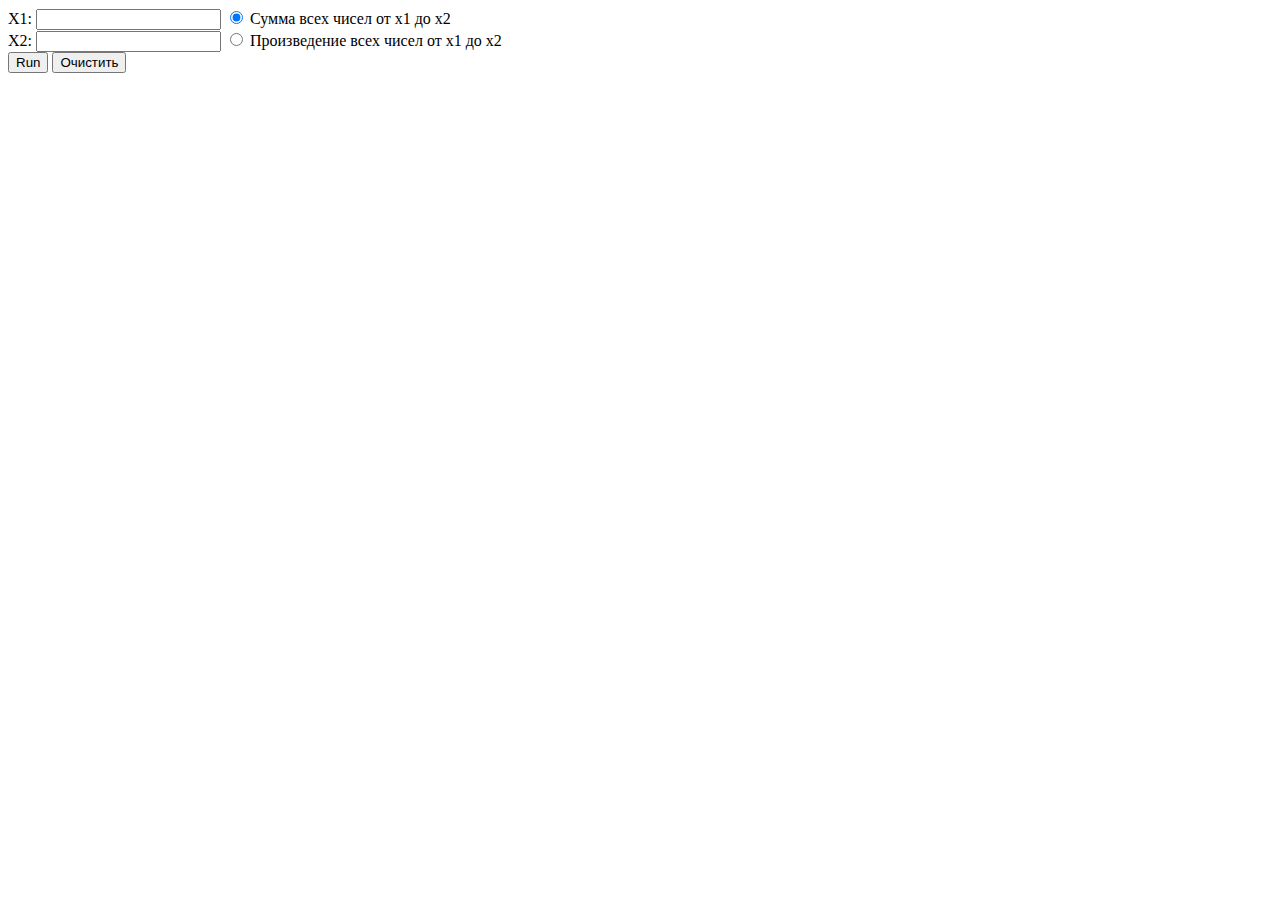
<file: Javascript/task 2/index.html>
<!DOCTYPE html>
<html>
    <head>
        <script src="script.js"></script>
        <meta http-equiv="Content-Type" content="text/html"; charset=utf-8>
    </head>
    <body>    
        X1: <input type="text" id="x1">
        <input type="radio" name="switcher" value="sum" checked> Сумма всех чисел от x1 до x2<br>
        X2: <input type="text" id="x2">
        <input type="radio" name="switcher" value="mult"> Произведение всех чисел от x1 до x2<br>
        <input type="button" value="Run" onclick="buttonRun()">
        <input type="button" value="Очистить" onclick="buttonClear()"><br>
        <div id="result"></div>
    </body>
</html>
</file>
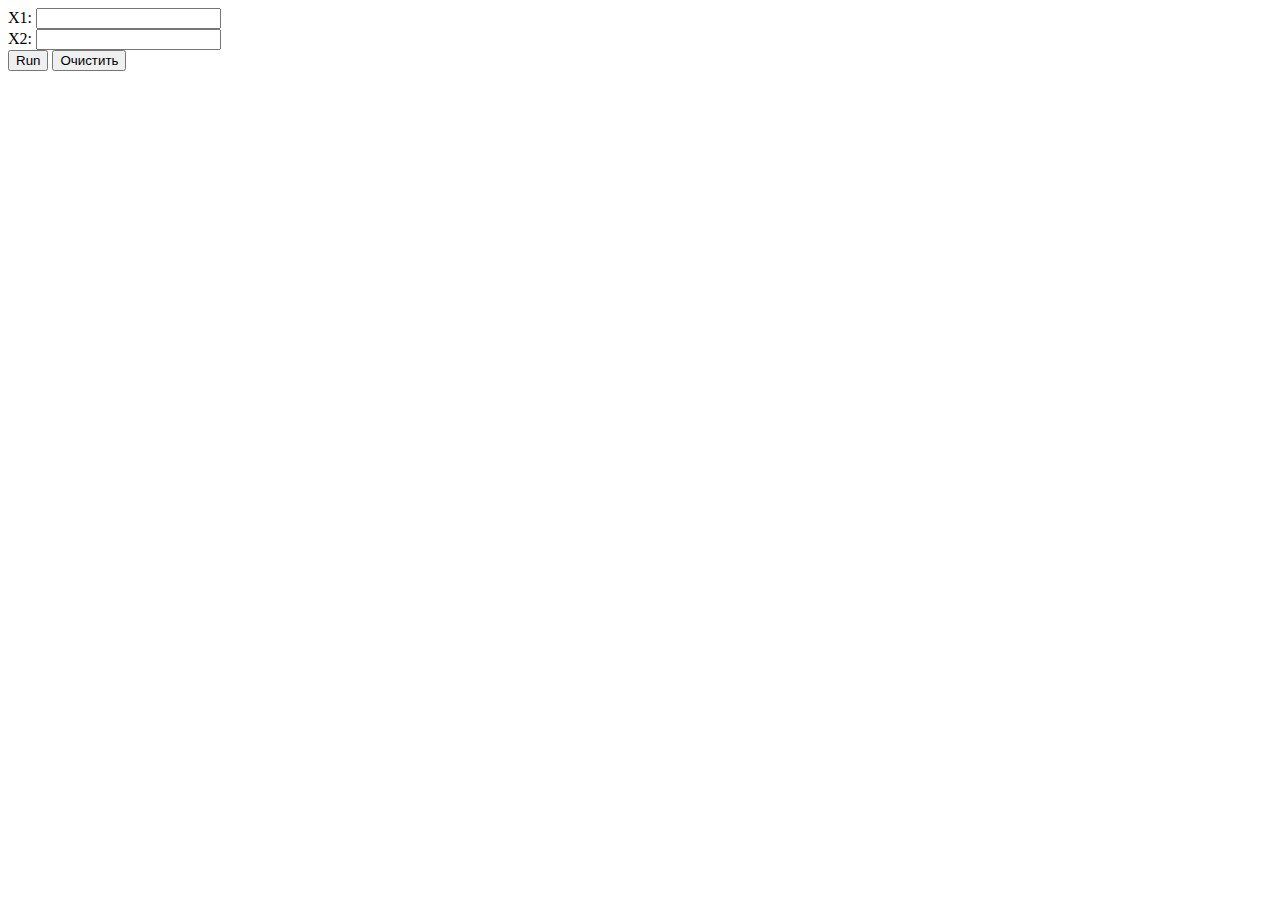
<file: Javascript/task 3/index.html>
<!DOCTYPE html>
<html>
    <head>
        <script src="script.js"></script>
        <meta http-equiv="Content-Type" content="text/html"; charset=utf-8>
    </head>
    <body>    
        X1: <input type="text" id="x1"><br>
        X2: <input type="text" id="x2"><br>
        <input type="button" value="Run" onclick="buttonRun()">
        <input type="button" value="Очистить" onclick="buttonClear()"><br>
        <div id="result"></div>
    </body>
</html>
</file>
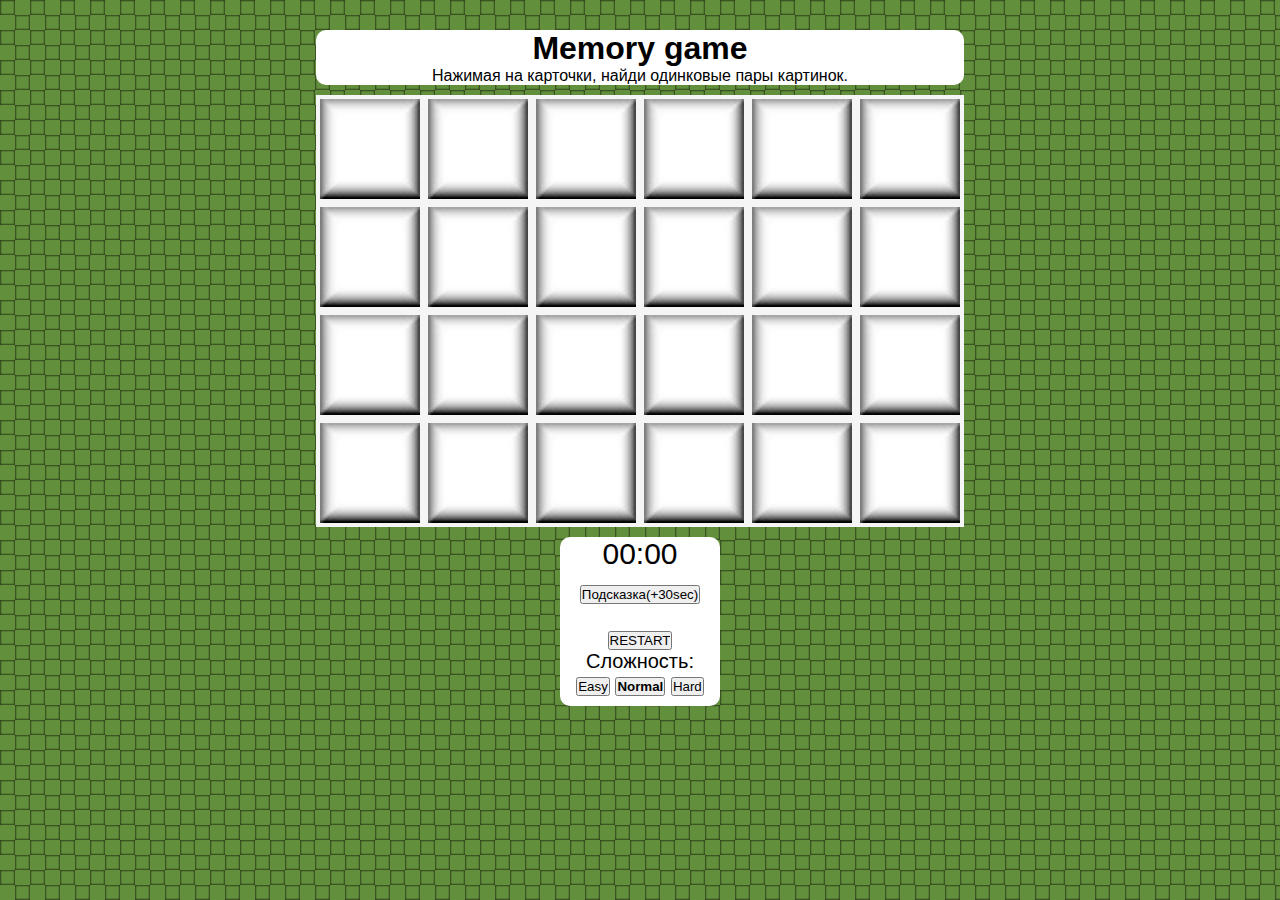
<file: Javascript/task 4/index.html>
<!DOCTYPE html>
<html>
    <head>
        <script src="script.js" defer></script>
        <meta http-equiv="Content-Type" content="text/html"; charset=utf-8>
        <link rel="stylesheet" type="text/css" href="style.css">
    </head>
    <body>    
        <div class="main_section">
            <div class="header">
                <h1>Memory game</h1>
                <p>Нажимая на карточки, найди одинковые пары картинок.</p>
            </div>
            <div id="cardsList">
                <div class="gameButton">
                    <img id="cell_0" onclick="button(0)" src="images/default.jpg">
                </div>
                <div class="gameButton">
                    <img id="cell_1" onclick="button(1)" src="images/default.jpg">
                </div>
                <div class="gameButton">
                    <img id="cell_2" onclick="button(2)" src="images/default.jpg">
                </div>
                <div class="gameButton">
                    <img id="cell_3" onclick="button(3)" src="images/default.jpg">
                </div>
                <div class="gameButton">
                    <img id="cell_4" onclick="button(4)" src="images/default.jpg">
                </div>      
                <div class="gameButton">
                    <img id="cell_5" onclick="button(5)" src="images/default.jpg">
                </div>
                <div class="gameButton">
                    <img id="cell_6" onclick="button(6)" src="images/default.jpg">
                </div>
                <div class="gameButton">
                    <img id="cell_7" onclick="button(7)" src="images/default.jpg">
                </div>
                <div class="gameButton">
                    <img id="cell_8" onclick="button(8)" src="images/default.jpg">
                </div>
                <div class="gameButton">
                    <img id="cell_9" onclick="button(9)" src="images/default.jpg">
                </div>
                <div class="gameButton">
                    <img id="cell_10" onclick="button(10)" src="images/default.jpg">
                </div>
                <div class="gameButton">
                    <img id="cell_11" onclick="button(11)" src="images/default.jpg">
                </div>
                <div class="gameButton">
                    <img id="cell_12" onclick="button(12)" src="images/default.jpg">
                </div>
                <div class="gameButton">
                    <img id="cell_13" onclick="button(13)" src="images/default.jpg">
                </div>
                <div class="gameButton">
                    <img id="cell_14" onclick="button(14)" src="images/default.jpg">
                </div>
                <div class="gameButton">
                    <img id="cell_15" onclick="button(15)" src="images/default.jpg">
                </div>
                <div class="gameButton">
                    <img id="cell_16" onclick="button(16)" src="images/default.jpg">
                </div>
                <div class="gameButton">
                    <img id="cell_17" onclick="button(17)" src="images/default.jpg">
                </div>
                <div class="gameButton">
                    <img id="cell_18" onclick="button(18)" src="images/default.jpg">
                </div>
                <div class="gameButton">
                    <img id="cell_19" onclick="button(19)" src="images/default.jpg">
                </div>
                <div class="gameButton">
                    <img id="cell_20" onclick="button(20)" src="images/default.jpg">
                </div>
                <div class="gameButton">
                    <img id="cell_21" onclick="button(21)" src="images/default.jpg">
                </div>
                <div class="gameButton">
                    <img id="cell_22" onclick="button(22)" src="images/default.jpg">
                </div>
                <div class="gameButton">
                    <img id="cell_23" onclick="button(23)" src="images/default.jpg">
                </div>
            </div>
            <div class="text_section">
                <div id="stopwatch"><time>00:00</time></div>
                <div id="helpbutton"></div>
                <br>
                <div>
                    <input type="button" value="RESTART" onclick="restart()">
                </div>
                <div>
                    <p>Сложность:</p>
                    <input class="difficultyButton" type="button" value="Easy" onclick="changeCells(5)">
                    <input class="difficultyButton" type="button" value="Normal" onclick="changeCells(6)">
                    <input class="difficultyButton" type="button" value="Hard" onclick="changeCells(7)">
                </div>
            </div>
        </div>
    </body>
</html>
</file>
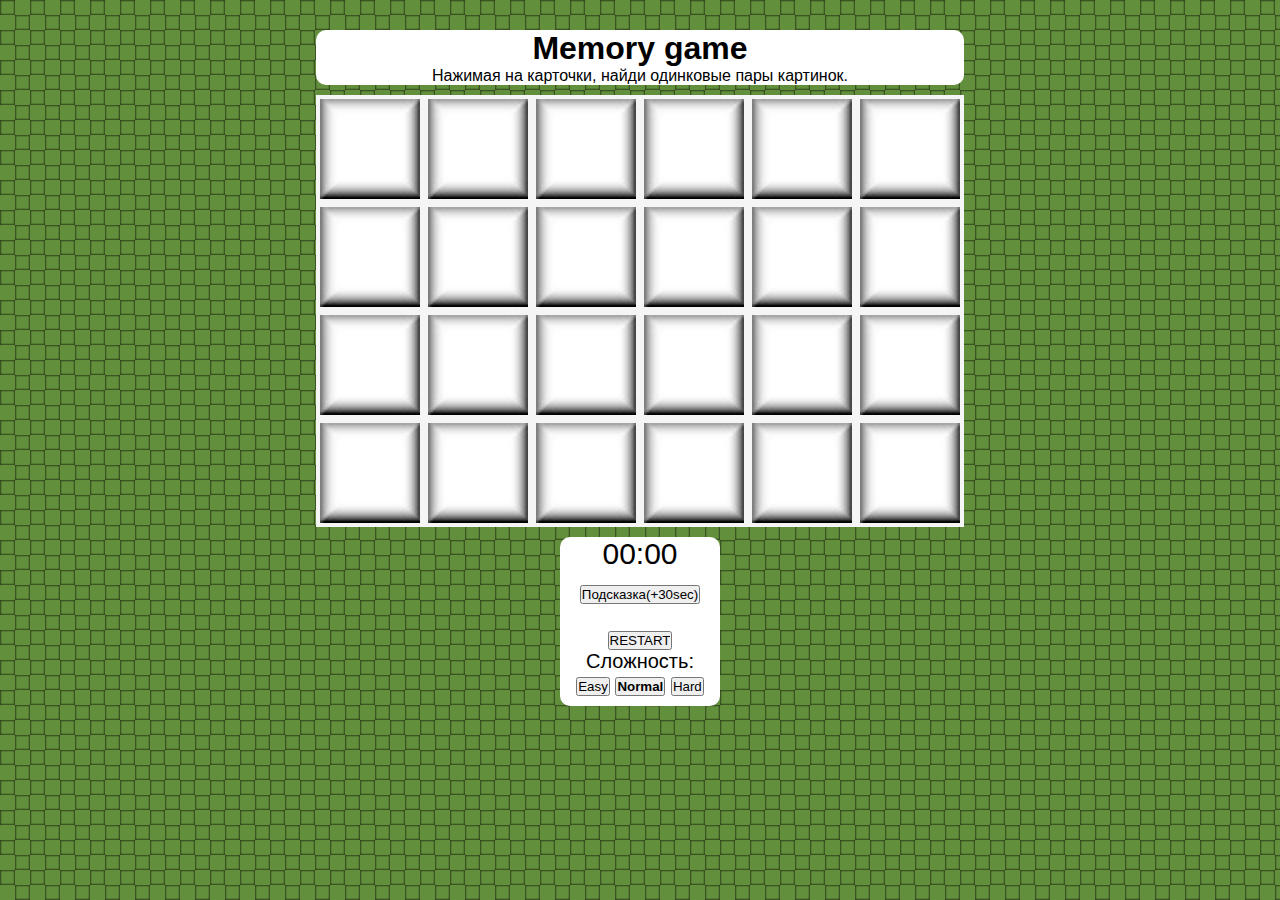
<file: stage 1/Javascript/task 4/index.html>
<!DOCTYPE html>
<html>
    <head>
        <title>Memorygame</title>
        <script src="script.js" defer></script>
        <meta http-equiv="Content-Type" content="text/html"; charset=utf-8>
        <link rel="stylesheet" type="text/css" href="style.css">
    </head>
    <body>    
        <div class="main_section">
            <div class="header">
                <h1>Memory game</h1>
                <p>Нажимая на карточки, найди одинковые пары картинок.</p>
            </div>
            <div id="cardsList">
                <div class="gameButton">
                    <img id="cell_0" onclick="button(0)" src="images/default.jpg">
                </div>
                <div class="gameButton">
                    <img id="cell_1" onclick="button(1)" src="images/default.jpg">
                </div>
                <div class="gameButton">
                    <img id="cell_2" onclick="button(2)" src="images/default.jpg">
                </div>
                <div class="gameButton">
                    <img id="cell_3" onclick="button(3)" src="images/default.jpg">
                </div>
                <div class="gameButton">
                    <img id="cell_4" onclick="button(4)" src="images/default.jpg">
                </div>      
                <div class="gameButton">
                    <img id="cell_5" onclick="button(5)" src="images/default.jpg">
                </div>
                <div class="gameButton">
                    <img id="cell_6" onclick="button(6)" src="images/default.jpg">
                </div>
                <div class="gameButton">
                    <img id="cell_7" onclick="button(7)" src="images/default.jpg">
                </div>
                <div class="gameButton">
                    <img id="cell_8" onclick="button(8)" src="images/default.jpg">
                </div>
                <div class="gameButton">
                    <img id="cell_9" onclick="button(9)" src="images/default.jpg">
                </div>
                <div class="gameButton">
                    <img id="cell_10" onclick="button(10)" src="images/default.jpg">
                </div>
                <div class="gameButton">
                    <img id="cell_11" onclick="button(11)" src="images/default.jpg">
                </div>
                <div class="gameButton">
                    <img id="cell_12" onclick="button(12)" src="images/default.jpg">
                </div>
                <div class="gameButton">
                    <img id="cell_13" onclick="button(13)" src="images/default.jpg">
                </div>
                <div class="gameButton">
                    <img id="cell_14" onclick="button(14)" src="images/default.jpg">
                </div>
                <div class="gameButton">
                    <img id="cell_15" onclick="button(15)" src="images/default.jpg">
                </div>
                <div class="gameButton">
                    <img id="cell_16" onclick="button(16)" src="images/default.jpg">
                </div>
                <div class="gameButton">
                    <img id="cell_17" onclick="button(17)" src="images/default.jpg">
                </div>
                <div class="gameButton">
                    <img id="cell_18" onclick="button(18)" src="images/default.jpg">
                </div>
                <div class="gameButton">
                    <img id="cell_19" onclick="button(19)" src="images/default.jpg">
                </div>
                <div class="gameButton">
                    <img id="cell_20" onclick="button(20)" src="images/default.jpg">
                </div>
                <div class="gameButton">
                    <img id="cell_21" onclick="button(21)" src="images/default.jpg">
                </div>
                <div class="gameButton">
                    <img id="cell_22" onclick="button(22)" src="images/default.jpg">
                </div>
                <div class="gameButton">
                    <img id="cell_23" onclick="button(23)" src="images/default.jpg">
                </div>
            </div>
            <div class="text_section">
                <div id="stopwatch"><time>00:00</time></div>
                <div id="helpbutton"></div>
                <br>
                <div>
                    <input type="button" value="RESTART" onclick="restart()">
                </div>
                <div>
                    <p>Сложность:</p>
                    <input class="difficultyButton" type="button" value="Easy" onclick="changeCells(5)">
                    <input class="difficultyButton" type="button" value="Normal" onclick="changeCells(6)">
                    <input class="difficultyButton" type="button" value="Hard" onclick="changeCells(7)">
                </div>
            </div>
        </div>
    </body>
</html>
</file>
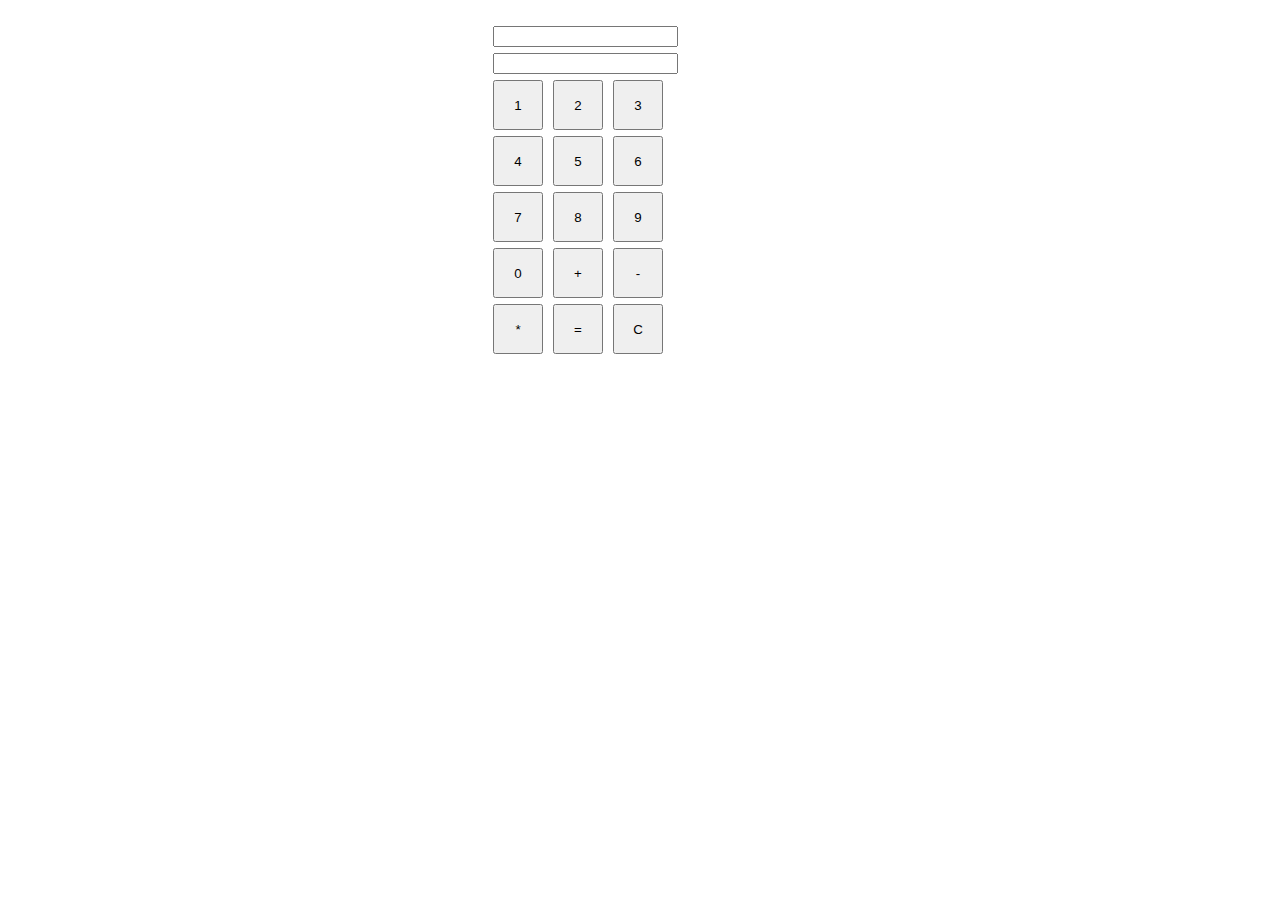
<file: stage 2/Javascript/3/index.html>
<!DOCTYPE html>
<html>
  <head>
    <meta charset="utf-8">
    <meta http-equiv="X-UA-Compatible" content="IE=edge">
    <title>Calculator</title>
    <meta name="viewport" content="width=device-width, initial-scale=1">
    <link rel="stylesheet" type="text/css" href="style.css">
  </head>

  <body>
    <input type="text" id="x1" readonly><br>
    <input type="text" id="x2" readonly><br>
    <button id="btn-1" type="button">1</button>
    <button id="btn-2" type="button">2</button>
    <button id="btn-3" type="button">3</button><br>
    <button id="btn-4" type="button">4</button>
    <button id="btn-5" type="button">5</button>
    <button id="btn-6" type="button">6</button><br>
    <button id="btn-7" type="button">7</button>
    <button id="btn-8" type="button">8</button>
    <button id="btn-9" type="button">9</button><br>
    <button id="btn-0" type="button">0</button>
    <button id="btn-plus" type="button">+</button>
    <button id="btn-minus" type="button">-</button><br>
    <button id="btn-mult" type="button">*</button>
    <button id="btn-eq" type="button">=</button>
    <button id="btn-cl" type="button">C</button>


    <script src="main.js"></script>
  </body>
</html>
</file>
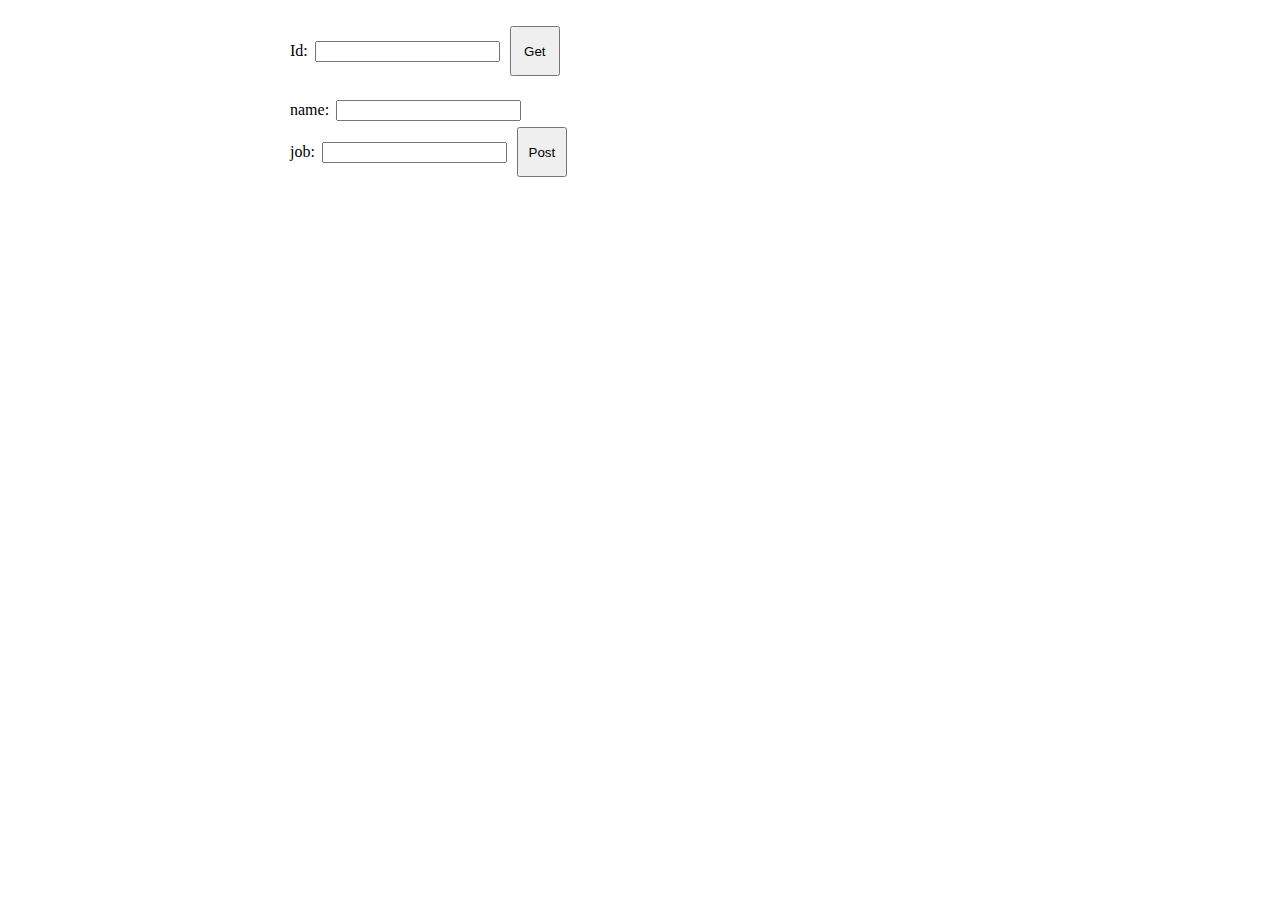
<file: stage 2/Javascript/4/index.html>
<!DOCTYPE html>
<html>
    <head>
        <meta charset="utf-8">
        <meta http-equiv="X-UA-Compatible" content="IE=edge">
        <title>task 4</title>
        <meta name="viewport" content="width=device-width, initial-scale=1">
        <link rel="stylesheet" type="text/css" href="style.css">
    </head>
    <body>
        Id: <input type="text" id="idString">
        <button type="button" id="btnGet">Get</button><br><br>
        name: <input type="text" id="nameString"><br>
        job: <input type="text" id="jobString">
        <button type="button" id="btnPost">Post</button>
        <div id="response"></div>
        <script src="main.js"></script>
    </body>
</html>
</file>
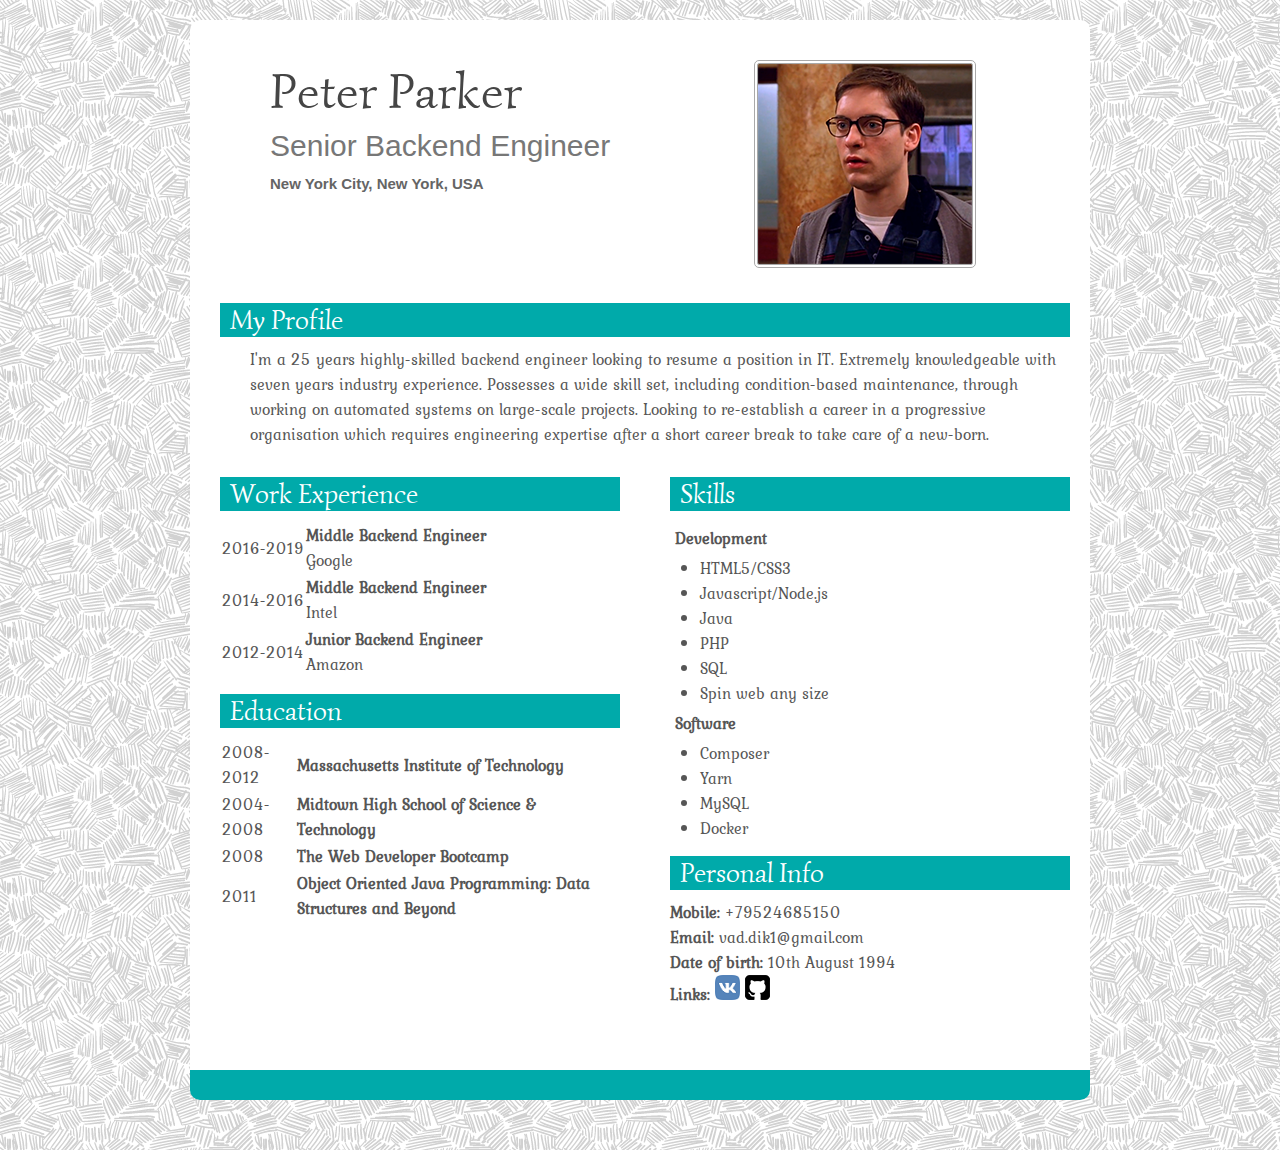
<file: HTML+CSS/resume.html>
<!DOCTYPE HTML>
<html lang="en">
	<head>
		<title>CV</title>
		<meta http-equiv="Content-Type" content="text/html; charset=utf-8">
		<link href="https://fonts.googleapis.com/css?family=Exo+2|Kurale|Simonetta&display=swap" rel="stylesheet">
		<link rel="stylesheet" type="text/css" href="style.css" />
		<meta name="viewport" content="width=device-width, initial-scale=1.0">
	</head>

	<body>
		<div id="header">
			<div id="title">
				<div class="header_title">
					<div class="header_title_name">Peter Parker</div>
					<div class="header_title_position">Senior Backend Engineer</div>
					<div class="header_title_contacts">New York City, New York, USA</div>
				</div>
			</div>

			<div id="avatar">
				<img src="images/photo.png" alt="Resume photo avatar" class="avatar_photo" title="Me">
			</div>
		</div>
		<div id="content">
			<div id="center_content_div">
				<div class="content_section">
					<div class="section_title">My Profile</div>
					<div class="content_section_text">I'm a 25 years highly-skilled backend engineer looking to resume a position in IT.
						 Extremely knowledgeable with seven years industry experience. 
						 Possesses a wide skill set, including condition-based maintenance, through working on automated systems on large-scale projects. 
						 Looking to re-establish a career in a progressive organisation which requires engineering expertise after a short career break to take care of a new-born.
					</div>
				</div>
			</div>

			<div id="left_content_div">
				<div class="content_section">
					<div class="section_title">Work Experience</div>
					<table>
						<tr>
							<td class="table_first_column">2016-2019</td>
							<td class="table_second_column"><b>Middle Backend Engineer</b><br>Google</td>
					  	</tr>
						<tr>
							<td class="table_first_column">2014-2016</td>
							<td class="table_second_column"><b>Middle Backend Engineer</b><br>Intel</td>
					  	</tr> 
						<tr>
							<td class="table_first_column">2012-2014</td>
							<td class="table_second_column"><b>Junior Backend Engineer</b><br>Amazon</td>
					  	</tr>
					</table>
				</div>

				<div class="content_section">
					<div class="section_title">Education</div>
					<table>
						<tr>
							<td class="table_first_column">2008-2012</td>
							<td class="table_second_column"><b>Massachusetts Institute of Technology</b></td>
						</tr>
						<tr>
							<td class="table_first_column">2004-2008</td>
							<td class="table_second_column"><b>Midtown High School of Science & Technology</b></td>
						</tr>
						<tr>
							<td class="table_first_column">2008</td>
							<td class="table_second_column"><b>The Web Developer Bootcamp</b></td>
						</tr>
						<tr>
							<td class="table_first_column">2011</td>
							<td class="table_second_column"><b>Object Oriented Java Programming: Data Structures and Beyond </b></td>
						</tr>
					</table>
				</div>
			</div>

			<div id="right_content_div">
				<div class="content_section">
					<div class="section_title">Skills</div>
					<h4>Development</h4>
					<ul>
						<li>HTML5/CSS3</li>
						<li>Javascript/Node.js</li>
						<li>Java</li>
						<li>PHP</li>
						<li>SQL</li>
						<li>Spin web any size</li>
					</ul>
					<h4>Software</h4>
					<ul>
						<li>Composer</li>
						<li>Yarn</li>
						<li>MySQL</li>
						<li>Docker</li>
					</ul>		
				</div>
				
				<div class="content_section">
					<div class="section_title">Personal Info</div>
					<div class="section_contacts">
						<b>Mobile:</b> +79524685150<br>
						<b>Email:</b> vad.dik1@gmail.com<br>
						<b>Date of birth:</b> 10th August 1994<br>
						<b>Links: </b>
						<a href="https://vk.com/id175730848"><img src="images/vk_logo.png" width="25" height="25" alt="VK icon" title="VK"></a>
						<a href="https://github.com/praisethewind"><img src="images/github.png" width="25" height="25" alt="Github icon" title="Github"></a>
					</div>
				</div>
			</div>
		</div>
		<div id="footer"></div>
	</body>
</html>
</file>
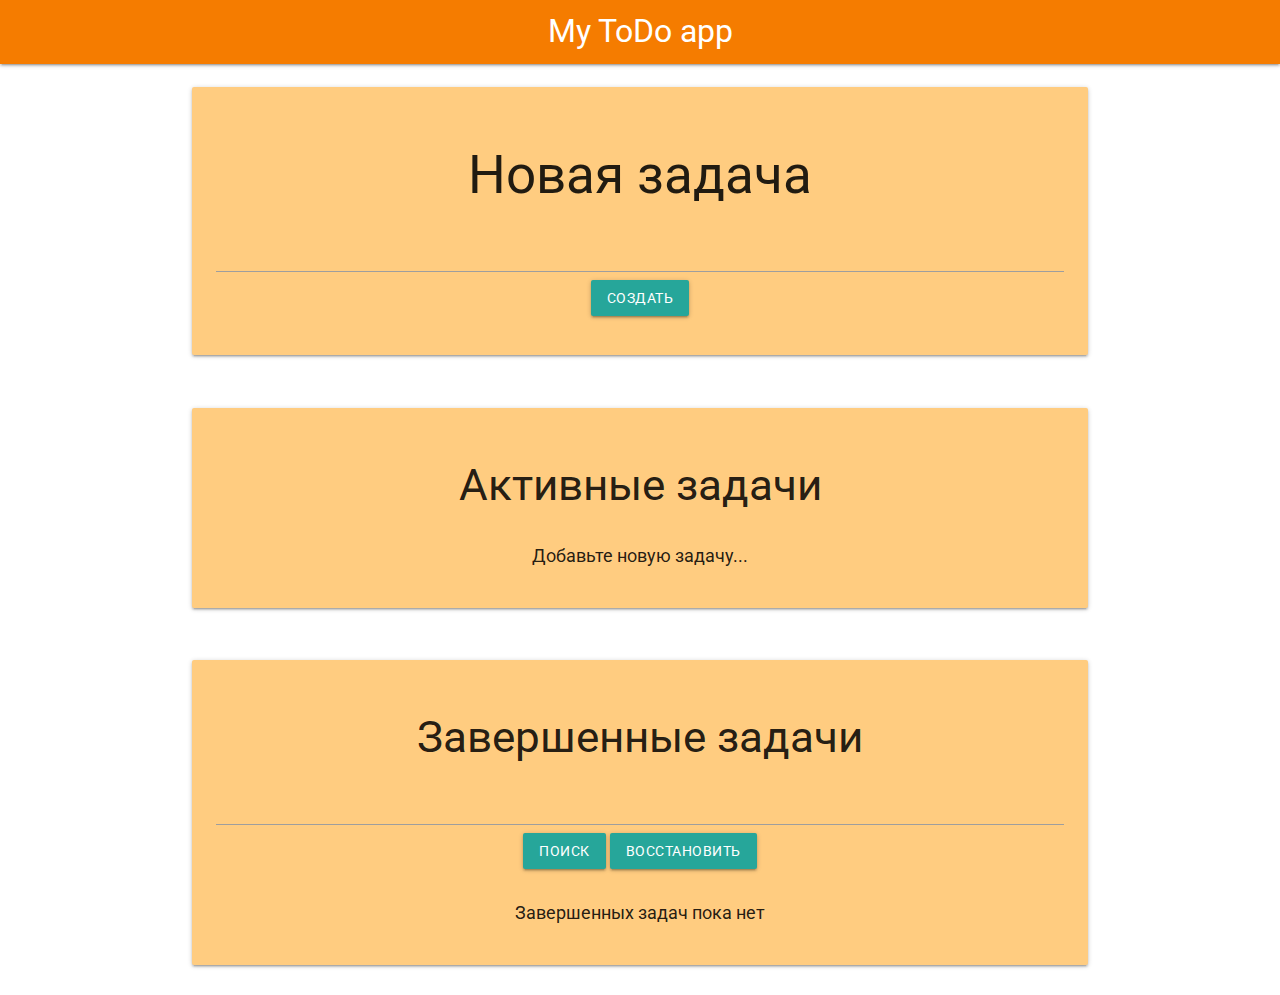
<file: stage 2/Javascript/2/example.html>
<!DOCTYPE html>
<html>

<head>
  <meta charset="utf-8">
  <!-- Content Type Meta tag -->
  <meta http-equiv="X-UA-Compatible" content="IE=edge">

  <title>Example page</title>

  <!--Responsive Viewport Meta tag-->
  <meta name="viewport" content="width=device-width, initial-scale=1">

  <!-- Roboto font embed -->
  <link href="https://fonts.googleapis.com/css?family=Roboto:400,500,700" rel="stylesheet">
  <!-- Materialize embed style -->
  <link rel="stylesheet" href="https://cdnjs.cloudflare.com/ajax/libs/materialize/1.0.0/css/materialize.min.css">
  <!-- Stylesheets -->
  <link rel="stylesheet" type="text/css" media="screen" href="main.css">
</head>

<body>
  <header>
    <nav class="orange darken-2">
      <div class="nav-wrapper">
        <a href="example.html" class="brand-logo center">My ToDo app</a>
      </div>
    </nav>
  </header>

  <main class="container">
    <section class="section">
      <div class="create-wrap center card-panel orange lighten-3">
        <h2>Новая задача</h2>
        <div class="input-field">
          <input id="input-create" type="text">
          <button id="btn-create" type="button" class="waves-effect waves-light btn">Создать</button>
        </div>
      </div>
    </section>

    <section class="section">
      <div class="list-wrap card-panel orange lighten-3">
        <h3 class="center">Активные задачи</h3>
        <ul class="collection" id="todo-list"></ul>
      </div>
    </section>

    <section class="section">
      <div class="list-wrap card-panel orange lighten-3">
        <h3 class="center">Завершенные задачи</h3>
        <div class="input-field center">
          <input id="input-search" type="text">
          <button id="btn-search" type="button" class="waves-effect waves-light btn">Поиск</button>
          <button id="btn-reload" type="button" class="waves-effect waves-light btn">Восстановить</button>
        </div>
        <ul class="collection" id="done-list"></ul>
      </div>
    </section>
  </main>

  <!-- JavaScripts -->
  <script src="main.js"></script>
</body>

</html>
</file>
<file: Javascript/task 4/style.css>
* {
    padding: 0;
    margin: 0;
}

body {
    background: url(images/green-glow-cells.png) repeat;
}

.main_section {
    width: 648px;
    margin: 30px auto 0;
    display: flex;
    justify-content: center;
    flex-direction: column;
    align-items: center;
}

.header {
    font-family: Arial, Helvetica, sans-serif;
    background: white;
    margin-bottom: 10px;
    width: 100%;
    text-align: center;
    border-radius: 10px;
}

#cardsList {
    width: 100%;
}

.gameButton {
    float: left;
    padding: 4px;
    background: #f5f5f5;
}

.gameButton:hover {
    background: #dddddd;
}

.gameButton img {
    height: 100px;
    width: 100px;
    display: block;
}

.text_section {
    font-family: Arial, Helvetica, sans-serif;
    font-size: 20px;
    margin-top: 10px; 
    width: 160px;
    text-align: center;
    background: white;
    padding-bottom: 10px;
    border-radius: 10px;
}

#stopwatch {
    padding-bottom: 10px;
    font-size: 30px;
}
</file>
<file: stage 1/Javascript/task 4/style.css>
* {
    padding: 0;
    margin: 0;
}

body {
    background: url(images/green-glow-cells.png) repeat;
}

.main_section {
    width: 648px;
    margin: 30px auto 0;
    display: flex;
    justify-content: center;
    flex-direction: column;
    align-items: center;
}

.header {
    font-family: Arial, Helvetica, sans-serif;
    background: white;
    margin-bottom: 10px;
    width: 100%;
    text-align: center;
    border-radius: 10px;
}

#cardsList {
    width: 100%;
}

.gameButton {
    float: left;
    padding: 4px;
    background: #f5f5f5;
}

.gameButton:hover {
    background: #dddddd;
}

.gameButton img {
    height: 100px;
    width: 100px;
    display: block;
}

.text_section {
    font-family: Arial, Helvetica, sans-serif;
    font-size: 20px;
    margin-top: 10px; 
    width: 160px;
    text-align: center;
    background: white;
    padding-bottom: 10px;
    border-radius: 10px;
}

#stopwatch {
    padding-bottom: 10px;
    font-size: 30px;
}
</file>
<file: stage 2/Javascript/3/style.css>
body {
    margin: 20px auto 50px;
    max-width: 300px;
}

button {
    width: 50px;
    height: 50px;
}

* {
    margin: 3px;
}
</file>
<file: stage 2/Javascript/4/style.css>
body {
    margin: 20px auto 50px;
    max-width: 700px;
}

button {
    width: 50px;
    height: 50px;
}

* {
    margin: 3px;
}
</file>
<file: HTML+CSS/style.css>
* { 
      margin: 0; 
      padding: 0; 
}

body {
      margin: 20px auto 50px;
      min-width: 600px; 
      max-width: 900px;
      background: url(images/white-scratch-lines.png) repeat;
}


#header {
      padding-top: 20px;
      background: white;
      height: 230px;
      border-top-right-radius: 10px; 
      border-top-left-radius: 10px;
}

#title {
      margin-top: 10px;
      float: left;
      width: 50%;
}

.header_title {
      margin-left: 80px;
      position: relative; 
      top: 10px;
}

.header_title_name {
      font-family: "Simonetta", "Trebuchet MS", Arial, sans-serif; 
      color: #454545; 
      margin-bottom: 6px;
      font-size: 50px;
}

.header_title_position {
      font-family: "Trebuchet MS", Verdana, Arial, sans-serif;
      color: #777777; 
      margin-bottom: 10px;
      font-size: 30px;
}

.header_title_contacts {
      font-family: "Trebuchet MS", Verdana, Arial, sans-serif; 
      color: #656565; 
      font-weight: bold;
      margin-bottom: 4px;
      font-size: 15px;
      line-height: 1.5;
}

#avatar {
      float: left;
      width: 50%;
}

.avatar_photo {
      display: block;
      margin: 20px;
      height: 200px;
      border: 4px double darkgrey;
      margin-left: auto;
      margin-right: auto;
      border-radius: 5px;
}

#content {
      background: white;
      height: 800px;
}

#center_content_div {
      float: left;
      width: 100%;
}

#left_content_div {
      float: left; 
      width: 50%;
}

#right_content_div {
      float: left; 
      width: 50%;
}

.content_section {
      font-family: "Kurale", Arial, serif;
      color: #565656;
      font-size: 16px;
      line-height: 25px;
      margin-bottom: 15px;
      margin: 15px 30px;
}

.content_section_text {
      padding-left: 30px;
}

.section_title {
      background: #00aaaa;
      font-size: 27px;
      color: white;
      width: 100%;
      display: inline-block;
      font-family: "Simonetta", "Trebuchet MS", Arial, sans-serif;
      margin-bottom: 10px;
      padding-left: 10px;
      line-height: normal;
}

#content ul {
      padding: 0px;
      margin-left: 30px;
}

#content h4 {
      margin: 5px;
}

#footer {
      background: #00aaaa;
      height: 30px;
      border-bottom-right-radius: 10px; 
      border-bottom-left-radius: 10px;
}
</file>
<file: stage 2/Javascript/2/main.css>
.collection {
  border: none;
}

.collection .collection-item {
  background-color: #ffa726;
  border-radius: 3px;
}

.item-text {
  font-size: 20px;
}

.item {
  min-height: 34px;
}

#todo-list:empty:after {
  content: 'Добавьте новую задачу...';
  width: 100%;
  display: block;
  text-align: center;
  font-size: 18px;
  margin: 15px 0 0;
}

#done-list:empty:after {
  content: 'Завершенных задач пока нет';
  width: 100%;
  display: block;
  text-align: center;
  font-size: 18px;
  margin: 15px 0 0;
}
</file>
